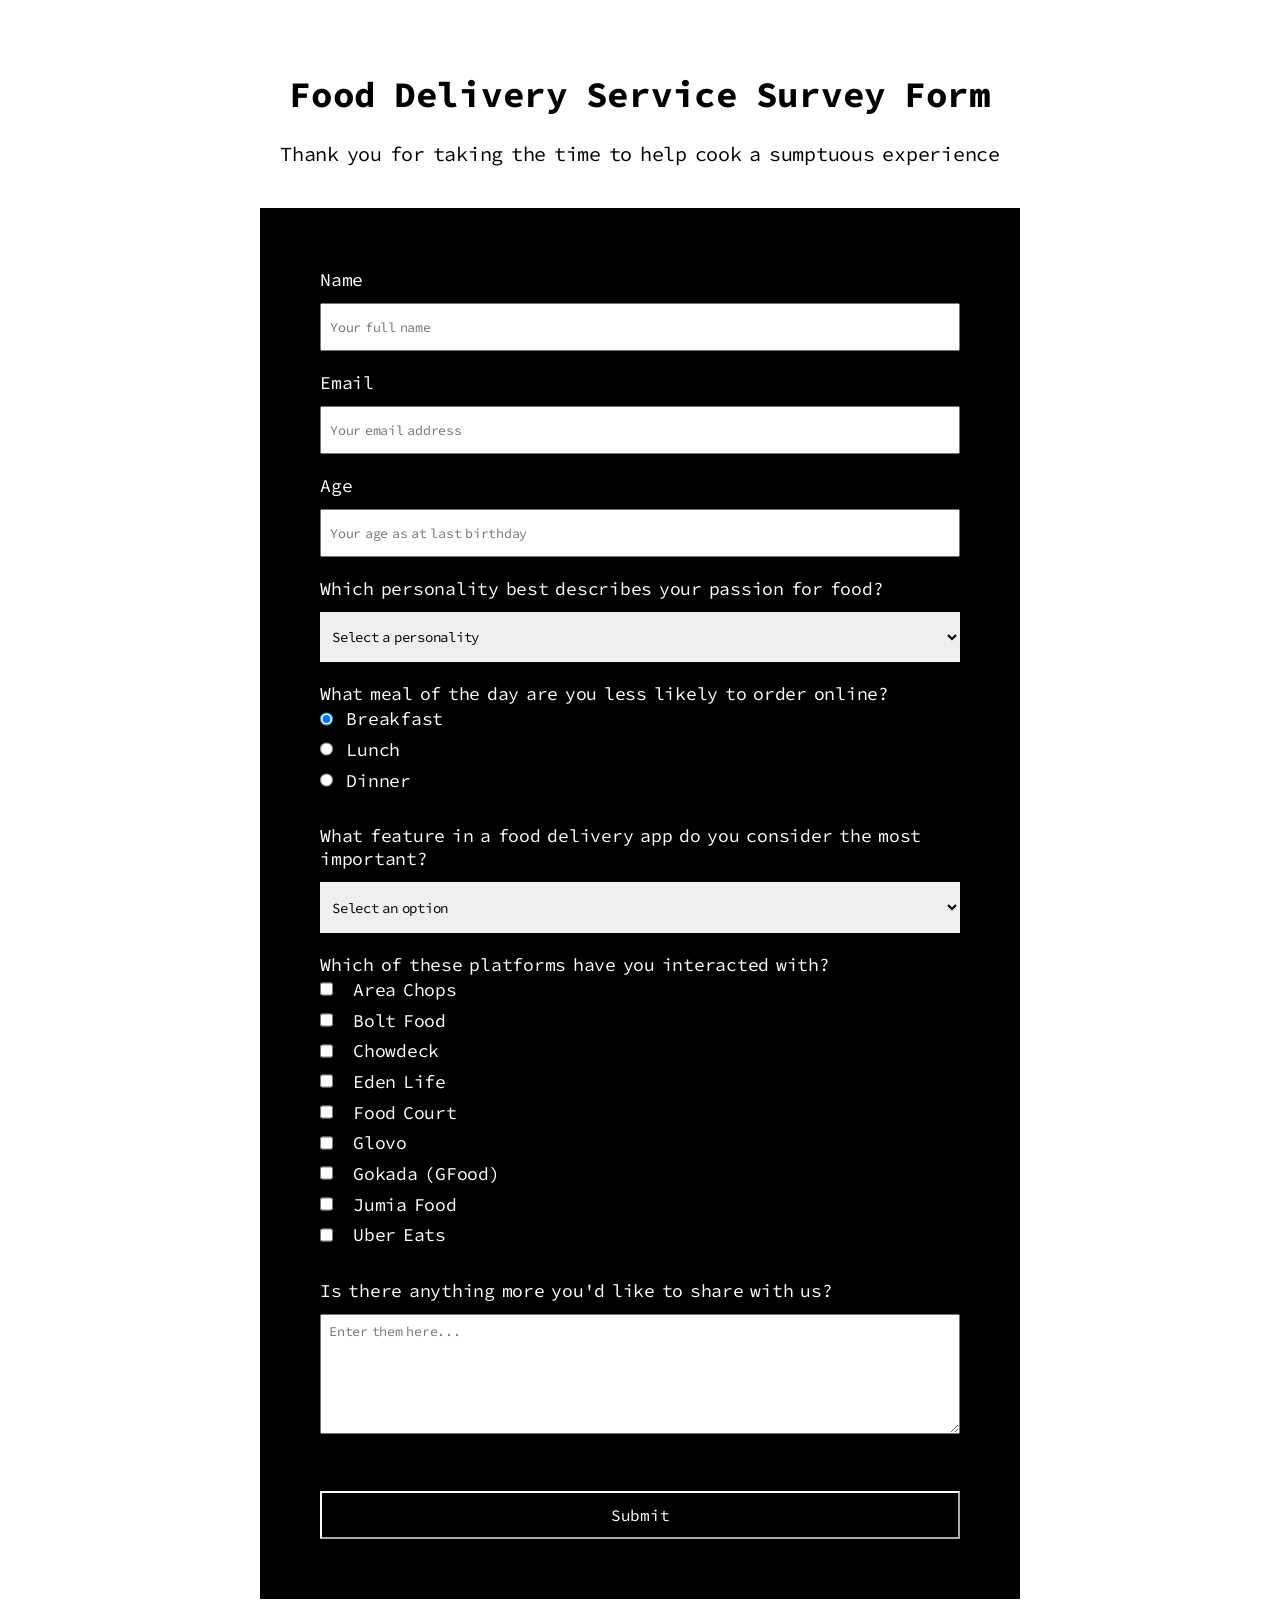
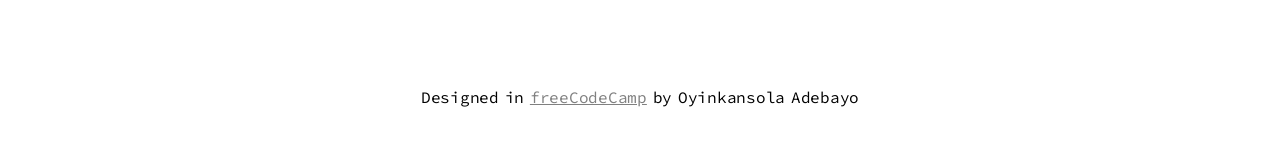
<file: 00-survey_form/index.html>
<!DOCTYPE html>
<html lang="en">

<head>
  <meta charset="utf-8" />
  <title>Survey Form - Food Delivery Service</title>
  <link rel="stylesheet" href="styles.css" />
  <link href="https://fonts.googleapis.com/css2?family=Source+Code+Pro:ital,wght@0,200..900;1,200..900&display=swap" rel="stylesheet">
</head>

<body>
  <h1 id="title">Food Delivery Service Survey Form</h1>
  <p id="description" class="survey-description">Thank you for taking the time to help cook a sumptuous experience</p>
  <form id="survey-form">
    <label id="name-label" for="name">Name <input id="name" type="text" placeholder="Your full name" required /></label>
    <label id="email-label" for="email">Email <input id="email" type="email" placeholder="Your email address" required /></label>
    <label id="number-label" for="number">Age <input id="number" type="number" min="18" max="99" placeholder="Your age as at last birthday" required /></label>
    <label for="personality">Which personality best describes your passion for food?
      <select id="personality">
        <option value="">Select a personality</option>
        <option value="foodie">Foodie (eats, blogs, writes, snaps...)</option>
        <option value="gastronaut">Gastronaut (just wants to eat good food)</option>
        <option value="chef-de-cuisine">Chef de Cuisine (critiques the details)</option>
        <option value="grazer">Grazer (munches on-the-go)</option>
        <option value="fit-fam">Dr Fit-Fam (takes health seriously)</option>
        <option value="peter-pan">Peter Pan (cares less about where)</option>
        <option value="home-alone">Home Alone (eats only at home)</option>
      </select>
    </label>
    <label>What meal of the day are you less likely to order online?</label>
    <label><input id="breakfast" type="radio" name="meal" value="breakfast" checked />Breakfast</label>
    <label><input id="lunch" type="radio" name="meal" value="lunch" />Lunch</label>
    <label><input id="dinner" type="radio" name="meal" value="dinner" />Dinner</label>
    <label class="app-feature" for="dropdown">What feature in a food delivery app do you consider the most important?
      <select id="dropdown">
        <option value="">Select an option</option>
        <option value="1">Push Notifications</option>
        <option value="2">Search Filters</option>
        <option value="3">Intuitive Menu Display</option>
        <option value="4">Convenient & Secure Payment Options</option>
        <option value="5">Real-time Order Tracking & History</option>
        <option value="6">In-App Live Support</option>
        <option value="7">Promos, Rewards, & Discounts</option>
        <option value="8">Ratings & Reviews</option>
        <option value="9">Other</option>
      </select>
    </label>
    <label>Which of these platforms have you interacted with?</label>
    <label><input type="checkbox" name="delivery-platform" value="area-chops" /> Area Chops</label>
    <label><input type="checkbox" name="delivery-platform" value="bolt-food" /> Bolt Food</label>
    <label><input type="checkbox" name="delivery-platform" value="chowdeck" /> Chowdeck</label>
    <label><input type="checkbox" name="delivery-platform" value="eden-life" /> Eden Life</label>
    <label><input type="checkbox" name="delivery-platform" value="food-court" /> Food Court</label>
    <label><input type="checkbox" name="delivery-platform" value="glovo" /> Glovo</label>
    <label><input type="checkbox" name="delivery-platform" value="gokada" /> Gokada (GFood)</label>
    <label><input type="checkbox" name="delivery-platform" value="jumia-food" /> Jumia Food</label>
    <label><input type="checkbox" name="delivery-platform" value="uber-eats" /> Uber Eats</label>
    <label class="comments">Is there anything more you'd like to share with us?
      <textarea type="textarea" rows="6≠" cols="48" placeholder="Enter them here..."></textarea>
    </label>
    <button id="submit" type="submit" form="survey-form">Submit</button>
  </form>
  <footer>
    <p>Designed in <a href="https://www.freecodecamp.org" target="_blank">freeCodeCamp</a> by Oyinkansola Adebayo</p>
  </footer>
</body>

</html>
</file>
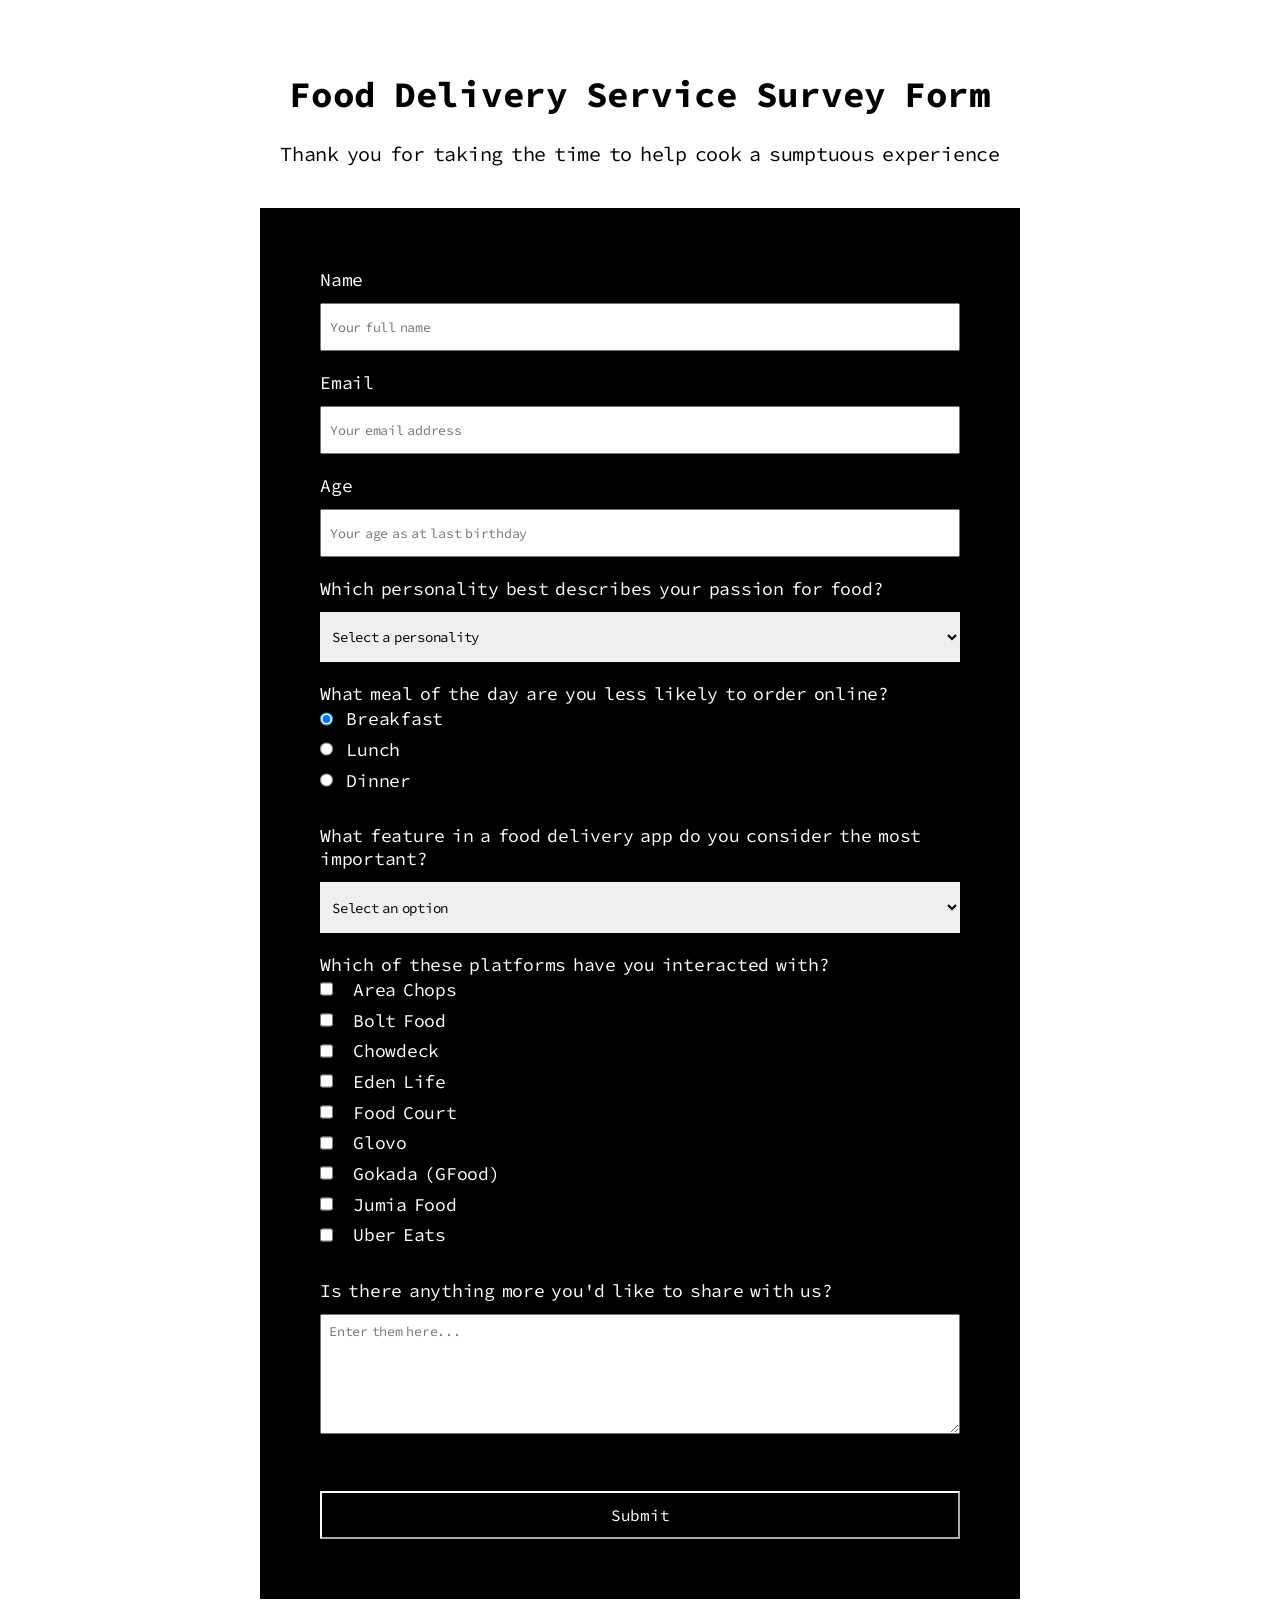
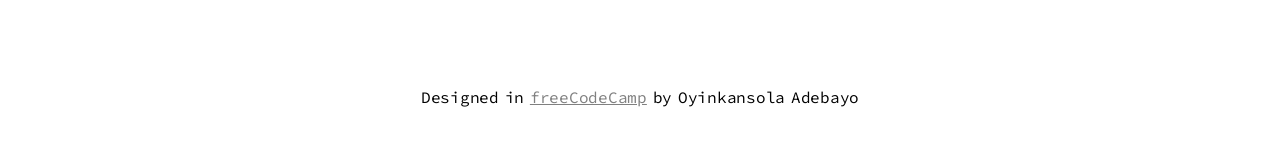
<file: 0x00/survey_form.html>
<!DOCTYPE html>
<html lang="en">

<head>
  <meta charset="utf-8" />
  <title>Survey Form - Food Delivery Service</title>
  <link rel="stylesheet" href="./survey_form.css" />
  <link href="https://fonts.googleapis.com/css2?family=Source+Code+Pro:ital,wght@0,200..900;1,200..900&display=swap" rel="stylesheet">
</head>

<body>
  <h1 id="title">Food Delivery Service Survey Form</h1>
  <p id="description" class="survey-description">Thank you for taking the time to help cook a sumptuous experience</p>
  <form id="survey-form">
    <label id="name-label" for="name">Name <input id="name" type="text" placeholder="Your full name" required /></label>
    <label id="email-label" for="email">Email <input id="email" type="email" placeholder="Your email address" required /></label>
    <label id="number-label" for="number">Age <input id="number" type="number" min="18" max="99" placeholder="Your age as at last birthday" required /></label>
    <label for="personality">Which personality best describes your passion for food?
      <select id="personality">
        <option value="">Select a personality</option>
        <option value="foodie">Foodie (eats, blogs, writes, snaps...)</option>
        <option value="gastronaut">Gastronaut (just wants to eat good food)</option>
        <option value="chef-de-cuisine">Chef de Cuisine (critiques the details)</option>
        <option value="grazer">Grazer (munches on-the-go)</option>
        <option value="fit-fam">Dr Fit-Fam (takes health seriously)</option>
        <option value="peter-pan">Peter Pan (cares less about where)</option>
        <option value="home-alone">Home Alone (eats only at home)</option>
      </select>
    </label>
    <label>What meal of the day are you less likely to order online?</label>
    <label><input id="breakfast" type="radio" name="meal" value="breakfast" checked />Breakfast</label>
    <label><input id="lunch" type="radio" name="meal" value="lunch" />Lunch</label>
    <label><input id="dinner" type="radio" name="meal" value="dinner" />Dinner</label>
    <label class="app-feature" for="dropdown">What feature in a food delivery app do you consider the most important?
      <select id="dropdown">
        <option value="">Select an option</option>
        <option value="1">Push Notifications</option>
        <option value="2">Search Filters</option>
        <option value="3">Intuitive Menu Display</option>
        <option value="4">Convenient & Secure Payment Options</option>
        <option value="5">Real-time Order Tracking & History</option>
        <option value="6">In-App Live Support</option>
        <option value="7">Promos, Rewards, & Discounts</option>
        <option value="8">Ratings & Reviews</option>
        <option value="9">Other</option>
      </select>
    </label>
    <label>Which of these platforms have you interacted with?</label>
    <label><input type="checkbox" name="delivery-platform" value="area-chops" /> Area Chops</label>
    <label><input type="checkbox" name="delivery-platform" value="bolt-food" /> Bolt Food</label>
    <label><input type="checkbox" name="delivery-platform" value="chowdeck" /> Chowdeck</label>
    <label><input type="checkbox" name="delivery-platform" value="eden-life" /> Eden Life</label>
    <label><input type="checkbox" name="delivery-platform" value="food-court" /> Food Court</label>
    <label><input type="checkbox" name="delivery-platform" value="glovo" /> Glovo</label>
    <label><input type="checkbox" name="delivery-platform" value="gokada" /> Gokada (GFood)</label>
    <label><input type="checkbox" name="delivery-platform" value="jumia-food" /> Jumia Food</label>
    <label><input type="checkbox" name="delivery-platform" value="uber-eats" /> Uber Eats</label>
    <label class="comments">Is there anything more you'd like to share with us?
      <textarea type="textarea" rows="6≠" cols="48" placeholder="Enter them here..."></textarea>
    </label>
    <button id="submit" type="submit" form="survey-form">Submit</button>
  </form>
  <footer>
    <p>Designed in <a href="https://www.freecodecamp.org" target="_blank">freeCodeCamp</a> by Oyinkansola Adebayo</p>
  </footer>
</body>

</html>
</file>
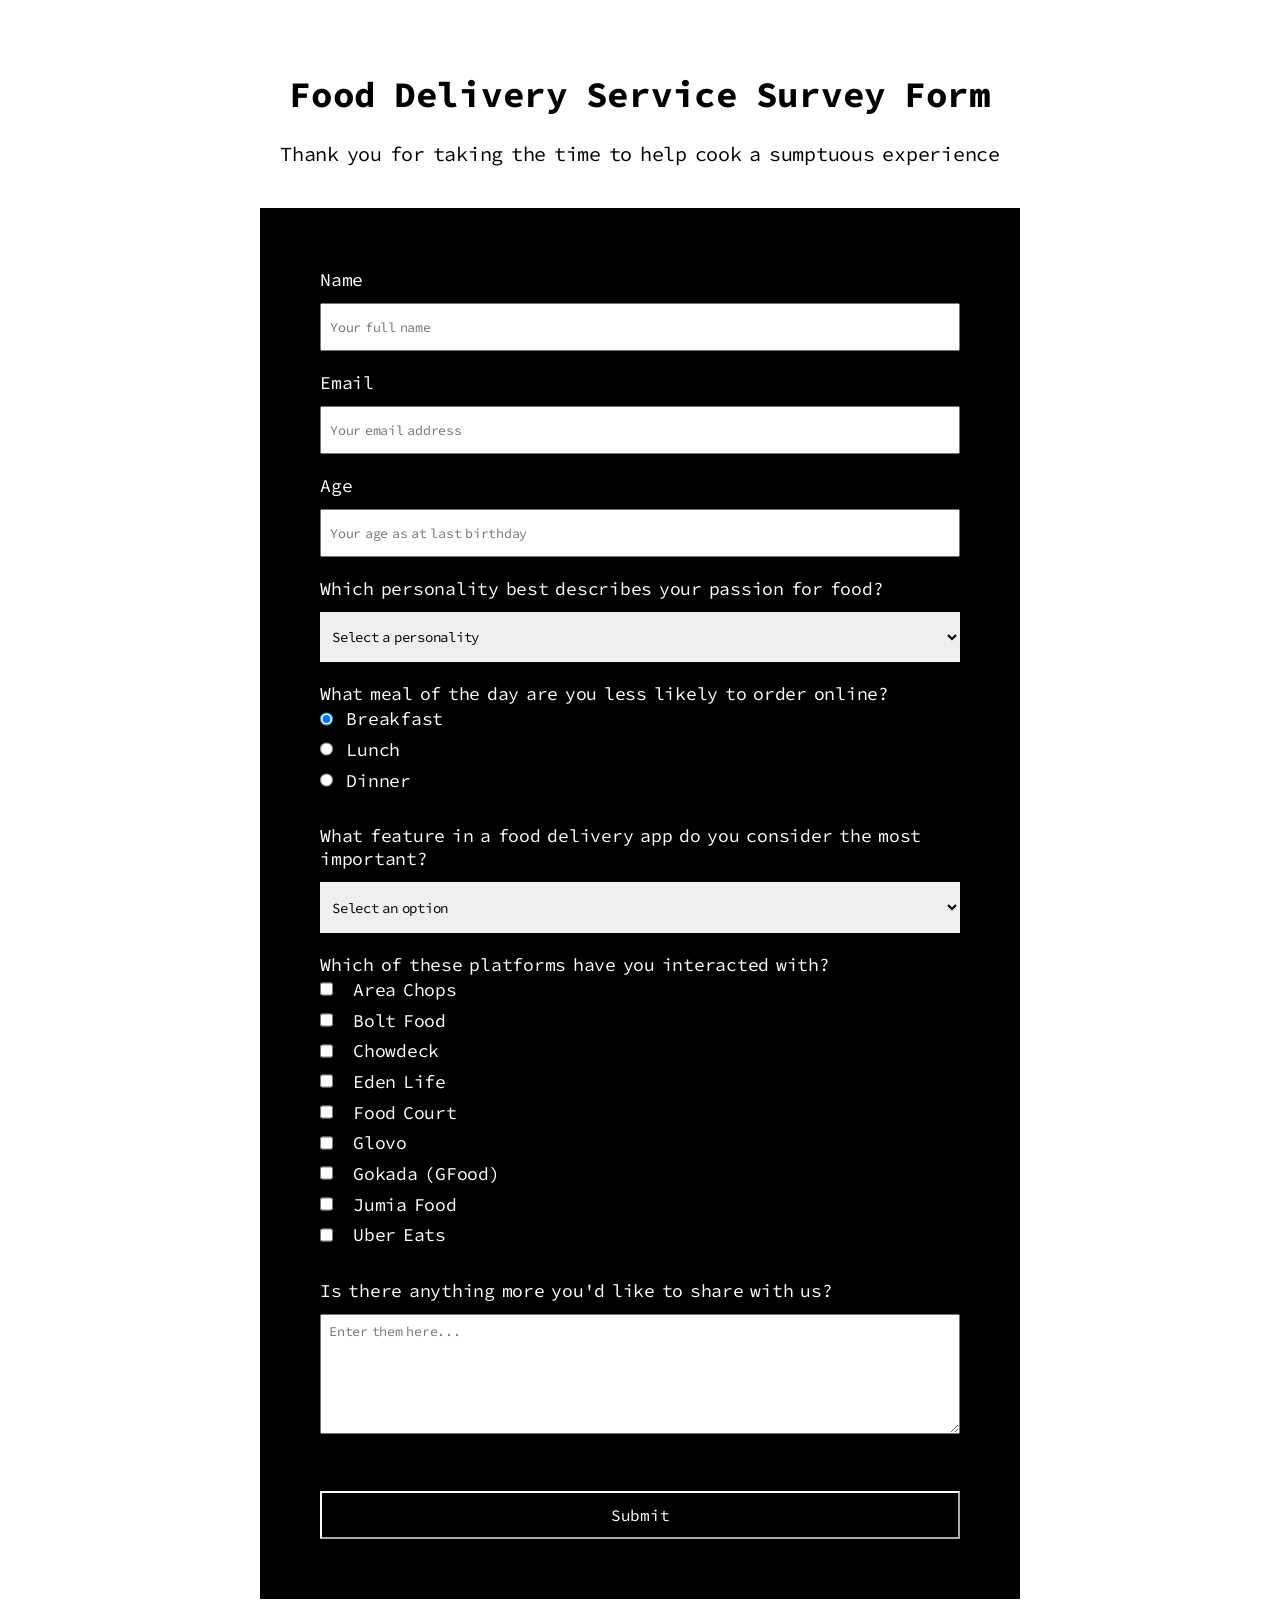
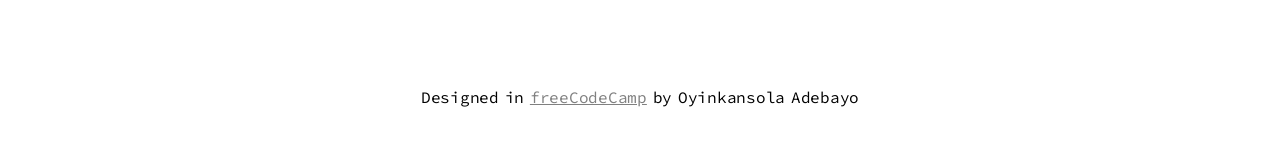
<file: 0x00-responsive_web_design/00-survey_form/food_delivery_survey_form.html>
<!DOCTYPE html>
<html lang="en">

<head>
  <meta charset="utf-8" />
  <title>Survey Form - Food Delivery Service</title>
  <link rel="stylesheet" href="./food_delivery_survey_form.css" />
  <link href="https://fonts.googleapis.com/css2?family=Source+Code+Pro:ital,wght@0,200..900;1,200..900&display=swap" rel="stylesheet">
</head>

<body>
  <h1 id="title">Food Delivery Service Survey Form</h1>
  <p id="description" class="survey-description">Thank you for taking the time to help cook a sumptuous experience</p>

  <form id="survey-form">
    <label id="name-label" for="name">Name <input id="name" type="text" placeholder="Your full name" required /></label>
    <label id="email-label" for="email">Email <input id="email" type="email" placeholder="Your email address" required /></label>
    <label id="number-label" for="number">Age <input id="number" type="number" min="18" max="99" placeholder="Your age as at last birthday" required /></label>
    <label for="personality">Which personality best describes your passion for food?
      <select id="personality">
        <option value="">Select a personality</option>
        <option value="foodie">Foodie (eats, blogs, writes, snaps...)</option>
        <option value="gastronaut">Gastronaut (just wants to eat good food)</option>
        <option value="chef-de-cuisine">Chef de Cuisine (critiques the details)</option>
        <option value="grazer">Grazer (munches on-the-go)</option>
        <option value="fit-fam">Dr Fit-Fam (takes health seriously)</option>
        <option value="peter-pan">Peter Pan (cares less about where)</option>
        <option value="home-alone">Home Alone (eats only at home)</option>
      </select>
    </label>
    <label>What meal of the day are you less likely to order online?</label>
    <label><input id="breakfast" type="radio" name="meal" value="breakfast" checked />Breakfast</label>
    <label><input id="lunch" type="radio" name="meal" value="lunch" />Lunch</label>
    <label><input id="dinner" type="radio" name="meal" value="dinner" />Dinner</label>
    <label class="app-feature" for="dropdown">What feature in a food delivery app do you consider the most important?
      <select id="dropdown">
        <option value="">Select an option</option>
        <option value="1">Push Notifications</option>
        <option value="2">Search Filters</option>
        <option value="3">Intuitive Menu Display</option>
        <option value="4">Convenient & Secure Payment Options</option>
        <option value="5">Real-time Order Tracking & History</option>
        <option value="6">In-App Live Support</option>
        <option value="7">Promos, Rewards, & Discounts</option>
        <option value="8">Ratings & Reviews</option>
        <option value="9">Other</option>
      </select>
    </label>
    <label>Which of these platforms have you interacted with?</label>
    <label><input type="checkbox" name="delivery-platform" value="area-chops" /> Area Chops</label>
    <label><input type="checkbox" name="delivery-platform" value="bolt-food" /> Bolt Food</label>
    <label><input type="checkbox" name="delivery-platform" value="chowdeck" /> Chowdeck</label>
    <label><input type="checkbox" name="delivery-platform" value="eden-life" /> Eden Life</label>
    <label><input type="checkbox" name="delivery-platform" value="food-court" /> Food Court</label>
    <label><input type="checkbox" name="delivery-platform" value="glovo" /> Glovo</label>
    <label><input type="checkbox" name="delivery-platform" value="gokada" /> Gokada (GFood)</label>
    <label><input type="checkbox" name="delivery-platform" value="jumia-food" /> Jumia Food</label>
    <label><input type="checkbox" name="delivery-platform" value="uber-eats" /> Uber Eats</label>
    <label class="comments">Is there anything more you'd like to share with us?
      <textarea type="textarea" rows="6≠" cols="48" placeholder="Enter them here..."></textarea>
    </label>
    <button id="submit" type="submit" form="survey-form">Submit</button>
  </form>

  <footer>
    <p>Designed in <a href="https://www.freecodecamp.org" target="_blank">freeCodeCamp</a> by Oyinkansola Adebayo</p>
  </footer>
</body>

</html>
</file>
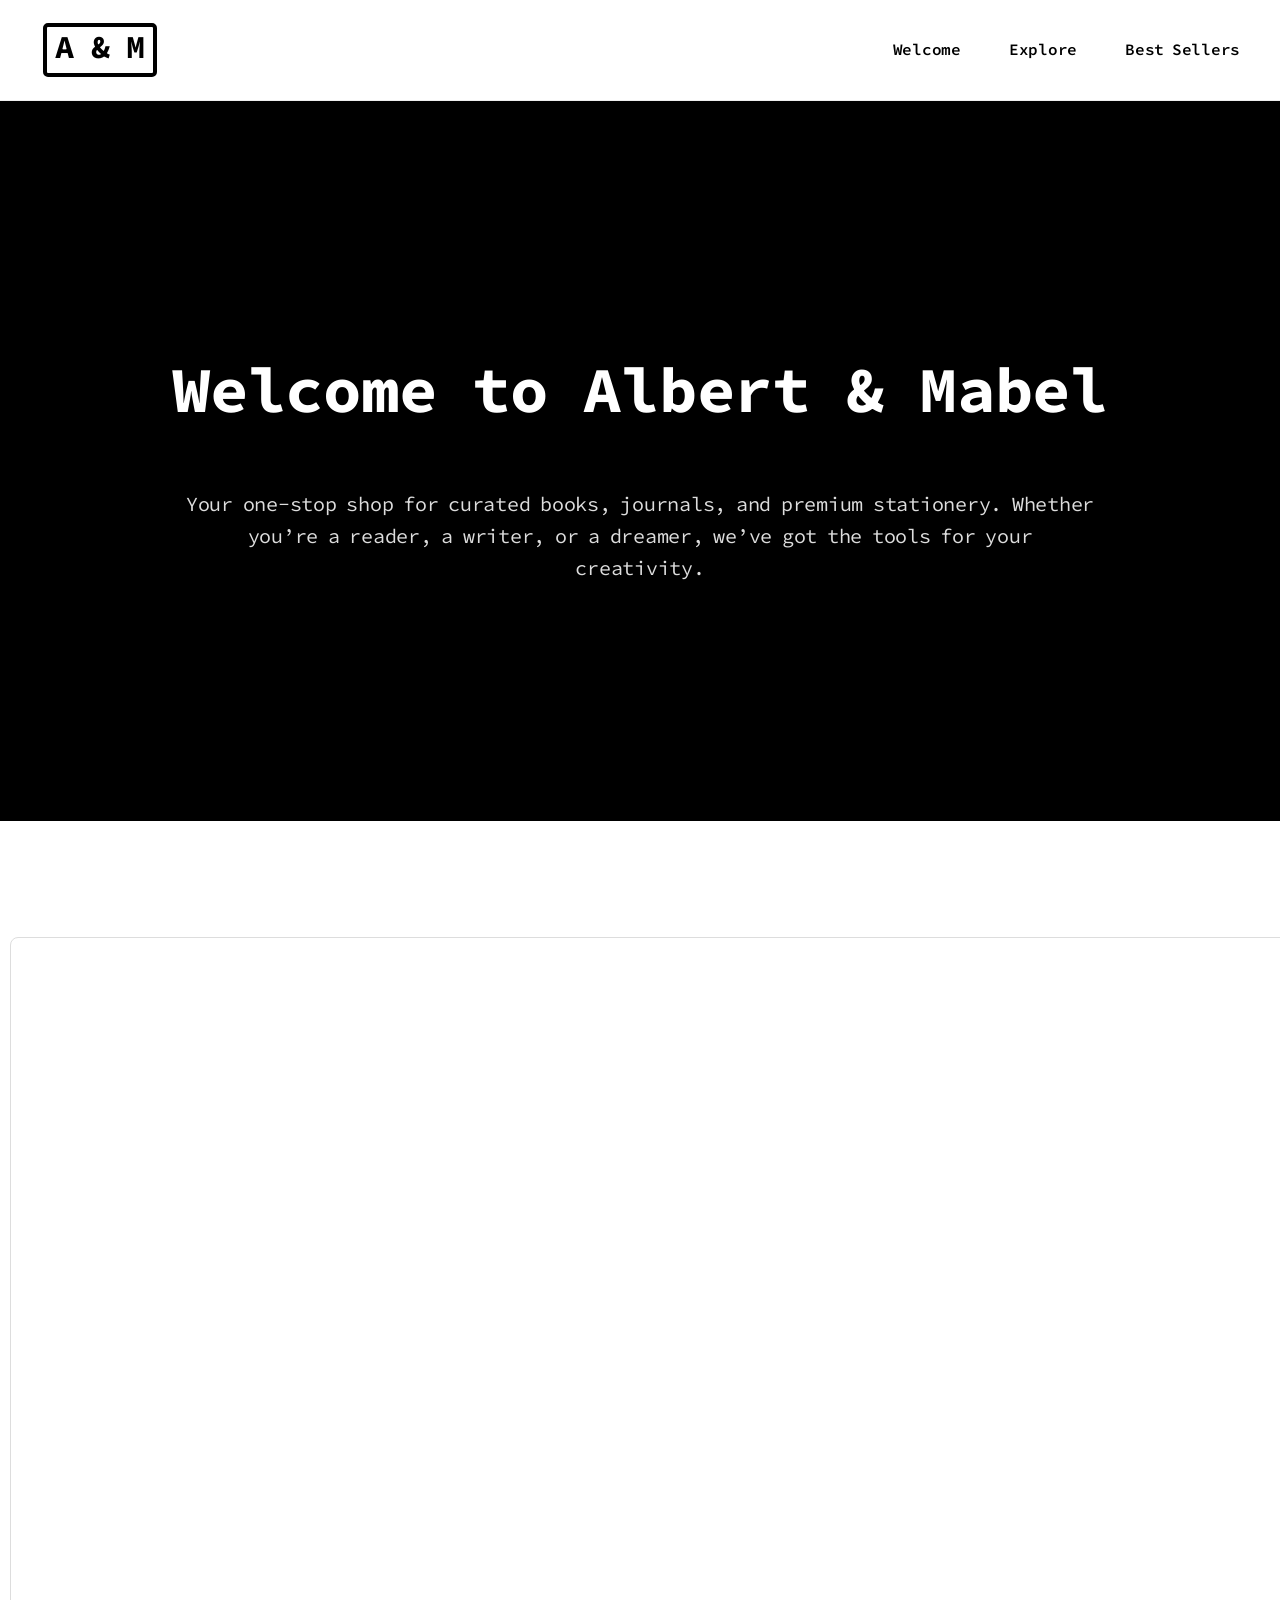
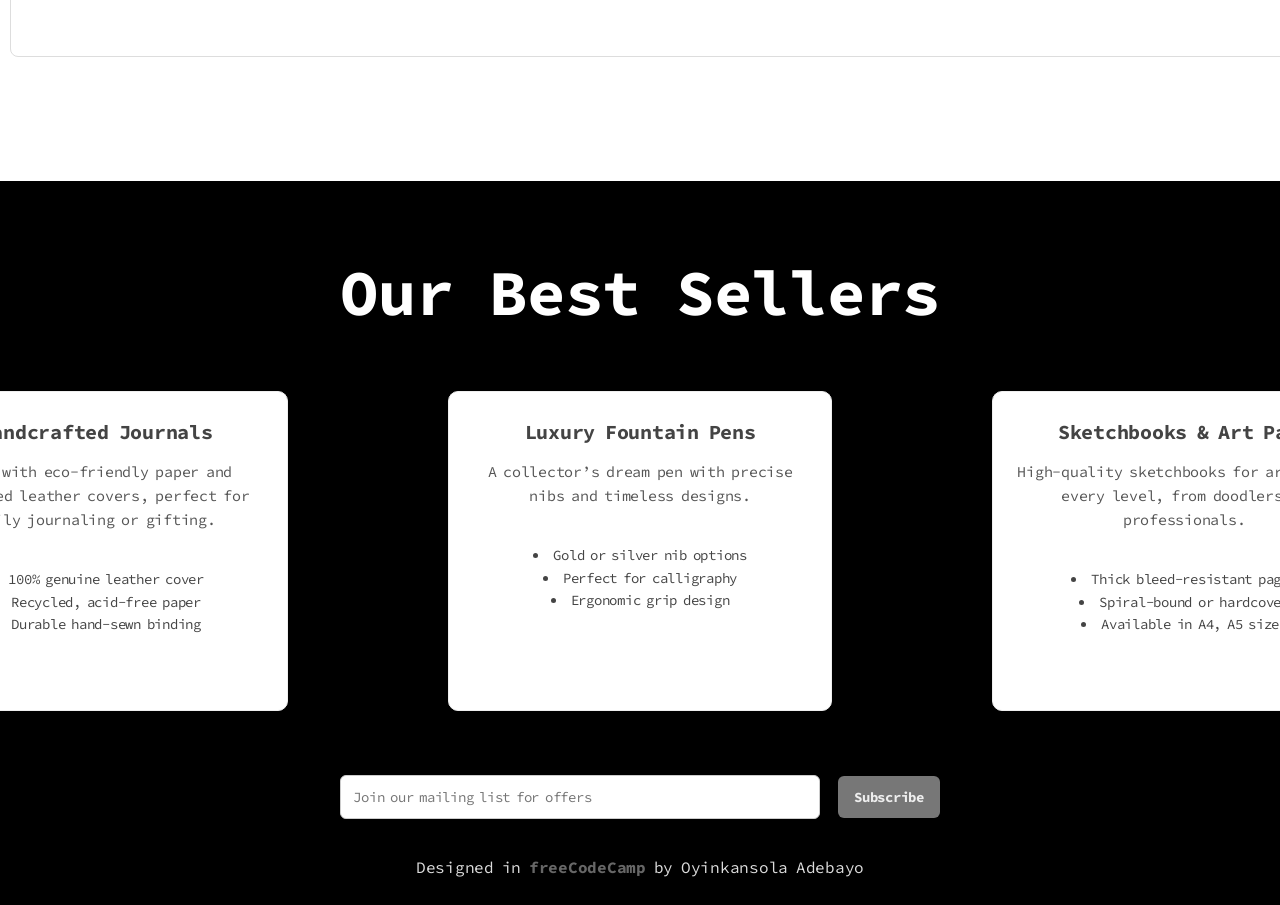
<file: 0x00-responsive_web_design/03-product_landing_page/albert_and_mabel.html>
<!DOCTYPE html>
<html lang="en">

<head>
  <meta charset="utf-8">
  <meta name="viewport" content="width=device-width, initial-scale=1.0">
  <title>Albert &amp; Mabel - #1 Smart Bookstore</title>
  <link rel="stylesheet" href="./albert_and_mabel.css">
  <link href="https://fonts.googleapis.com/css2?family=Source+Code+Pro:ital,wght@0,200..900;1,200..900&display=swap" rel="stylesheet">
</head>

<body>
  <main>
    <header id="header">
      <svg id="header-logo" role="logo" alt="A & M Logo" xmlns="http://www.w3.org/2000/svg" viewBox="0 0 120 60" width="120" height="60">
        <rect x="5" y="5" width="110" height="50" rx="3" ry="3" fill="none" stroke="black" stroke-width="4" />
        <text x="50%" y="50%" text-anchor="middle" alignment-baseline="middle" font-size="32" font-weight="700" fill="#000">
          A &amp; M
        </text>
      </svg>
      <nav id="nav-bar">
        <a class="nav-link" href="#sect_a">Welcome</a>
        <a class="nav-link" href="#sect_b">Explore</a>
        <a class="nav-link" href="#sect_c">Best Sellers</a>
      </nav>
    </header>

    <section id="sect_a">
      <h2>Welcome to Albert &amp; Mabel</h2>
      <p>Your one-stop shop for curated books, journals, and premium stationery.
        Whether you’re a reader, a writer, or a dreamer, we’ve got the tools for your creativity.</p>
    </section>

    <section id="sect_b">
      <div>
        <iframe id="video" width="1280" height="720" src="https://youtube.com/embed/OWa5rzEOumQ" title="Explore A & M" allowfullscreen controls></iframe>
      </div>
    </section>

    <section id="sect_c">
      <h2>Our Best Sellers</h2>
      <div class="offerings">
        <div class="product">
          <h3>Handcrafted Journals</h3>
          <p>Made with eco-friendly paper and stitched leather covers, perfect for daily journaling or gifting.</p>
          <ul>
            <li>100% genuine leather cover</li>
            <li>Recycled, acid-free paper</li>
            <li>Durable hand-sewn binding</li>
          </ul>
        </div>

        <div class="product">
          <h3>Luxury Fountain Pens</h3>
          <p>A collector’s dream pen with precise nibs and timeless designs.</p>
          <ul>
            <li>Gold or silver nib options</li>
            <li>Perfect for calligraphy</li>
            <li>Ergonomic grip design</li>
          </ul>
        </div>

        <div class="product">
          <h3>Sketchbooks &amp; Art Pads</h3>
          <p>High-quality sketchbooks for artists of every level, from doodlers to professionals.</p>
          <ul>
            <li>Thick bleed-resistant pages</li>
            <li>Spiral-bound or hardcover</li>
            <li>Available in A4, A5 sizes</li>
          </ul>
        </div>
      </div>

      <form id="form" method="post" action="https://www.freecodecamp.com/email-submit">
        <input id="email" type="email" name="email" placeholder="Join our mailing list for offers">
        <input id="submit" type="submit" value="Subscribe">
      </form>
    </section>
  </main>

  <footer>
    <p>Designed in <a href="https://www.freecodecamp.org" target="_blank">freeCodeCamp</a> by Oyinkansola Adebayo</p>
  </footer>
</body>

</html>
</file>
<file: 00-survey_form/styles.css>
* {
  font-family: "Source Code Pro", monospace;
  letter-spacing: -0.25px;
  word-spacing: -4px;
}

body {
  width: 100%;
  height: 100vh;
  margin: 0;
  background-color: rgb(255, 255, 255);
  color: rgb(0, 0, 0);
  font-size: 18px;
}

h1,
p {
  text-align: center;
}

h1 {
  margin: 2em auto 1.5em auto;
}

form {
  width: 50vw;
  max-width: 900px;
  min-width: 400px;
  margin: 4em auto 2.5em auto;
  background-color: rgb(0, 0, 0);
  color: rgb(255, 255, 255);
  padding: 60px;
}

label {
  display: block;
  margin: 20 auto;
}

input,
select,
textarea {
  margin: 12px auto 20px auto;
  min-height: 3.6em;
  width: 100%;
  padding: 8px;
  box-sizing: border-box;
}

select {
  font-size: 14px;
  color: rgb(0, 0, 0);
  border: unset;
  height: 3em;
}

input[type="radio"] {
  display: inline;
  width: unset;
  vertical-align: middle;
  margin: -0.8em 1em -0.5em 0;
}

input[type="checkbox"] {
  display: inline;
  width: unset;
  vertical-align: middle;
  margin: -0.8em 1em -0.5em 0;
}

button {
  display: block;
  width: 100%;
  height: 3em;
  color: rgb(255, 255, 255);
  background-color: rgb(0, 0, 0);
  border-color: rgb(255, 255, 255);
  margin-top: 2em;
  font-size: 16px;
}

footer {
  padding: 1.5em;
}

footer > p {
  font-size: 16px;
}

a {
  color: rgb(128, 128, 128);
}

.survey-description {
  margin: -1.5em auto -1.5em auto;
  font-size: 20px;
}

.app-feature,
.comments {
  margin-top: 1.5em;
}
</file>
<file: 0x00/survey_form.css>
* {
  font-family: "Source Code Pro", monospace;
  letter-spacing: -0.25px;
  word-spacing: -4px;
}

body {
  width: 100%;
  height: 100vh;
  margin: 0;
  background-color: rgb(255, 255, 255);
  color: rgb(0, 0, 0);
  font-size: 18px;
}

h1,
p {
  text-align: center;
}

h1 {
  margin: 2em auto 1.5em auto;
}

form {
  width: 50vw;
  max-width: 900px;
  min-width: 400px;
  margin: 4em auto 2.5em auto;
  background-color: rgb(0, 0, 0);
  color: rgb(255, 255, 255);
  padding: 60px;
}

label {
  display: block;
  margin: 20 auto;
}

input,
select,
textarea {
  margin: 12px auto 20px auto;
  min-height: 3.6em;
  width: 100%;
  padding: 8px;
  box-sizing: border-box;
}

select {
  font-size: 14px;
  color: rgb(0, 0, 0);
  border: unset;
  height: 3em;
}

input[type="radio"] {
  display: inline;
  width: unset;
  vertical-align: middle;
  margin: -0.8em 1em -0.5em 0;
}

input[type="checkbox"] {
  display: inline;
  width: unset;
  vertical-align: middle;
  margin: -0.8em 1em -0.5em 0;
}

button {
  display: block;
  width: 100%;
  height: 3em;
  color: rgb(255, 255, 255);
  background-color: rgb(0, 0, 0);
  border-color: rgb(255, 255, 255);
  margin-top: 2em;
  font-size: 16px;
}

footer {
  padding: 1.5em;
}

footer > p {
  font-size: 16px;
}

a {
  color: rgb(128, 128, 128);
}

.survey-description {
  margin: -1.5em auto -1.5em auto;
  font-size: 20px;
}

.app-feature,
.comments {
  margin-top: 1.5em;
}
</file>
<file: 0x00-responsive_web_design/00-survey_form/food_delivery_survey_form.css>
* {
  font-family: "Source Code Pro", monospace;
  letter-spacing: -0.25px;
  word-spacing: -4px;
}

body {
  width: 100%;
  height: 100vh;
  margin: 0;
  background-color: rgb(255, 255, 255);
  color: rgb(0, 0, 0);
  font-size: 18px;
}

h1,
p {
  text-align: center;
}

h1 {
  margin: 2em auto 1.5em auto;
}

form {
  width: 50vw;
  max-width: 900px;
  min-width: 400px;
  margin: 4em auto 2.5em auto;
  background-color: rgb(0, 0, 0);
  color: rgb(255, 255, 255);
  padding: 60px;
}

label {
  display: block;
  margin: 20 auto;
}

input,
select,
textarea {
  margin: 12px auto 20px auto;
  min-height: 3.6em;
  width: 100%;
  padding: 8px;
  box-sizing: border-box;
}

select {
  font-size: 14px;
  color: rgb(0, 0, 0);
  border: unset;
  height: 3em;
}

input[type="radio"] {
  display: inline;
  width: unset;
  vertical-align: middle;
  margin: -0.8em 1em -0.5em 0;
}

input[type="checkbox"] {
  display: inline;
  width: unset;
  vertical-align: middle;
  margin: -0.8em 1em -0.5em 0;
}

button {
  display: block;
  width: 100%;
  height: 3em;
  color: rgb(255, 255, 255);
  background-color: rgb(0, 0, 0);
  border-color: rgb(255, 255, 255);
  margin-top: 2em;
  font-size: 16px;
}

footer {
  padding: 1.5em;
}

footer > p {
  font-size: 16px;
}

a {
  color: rgb(128, 128, 128);
}

.survey-description {
  margin: -1.5em auto -1.5em auto;
  font-size: 20px;
}

.app-feature,
.comments {
  margin-top: 1.5em;
}
</file>
<file: 0x00-responsive_web_design/03-product_landing_page/albert_and_mabel.css>
* {
  margin: 0;
  padding: 0;
  box-sizing: border-box;
  font-family: "Source Code Pro", monospace;
  letter-spacing: -0.25px;
  word-spacing: -2px;
}

body {
  font-family: "Source Code Pro", monospace;
  background: #000;
  color: #ddd;
  line-height: 1.6;
}

#header {
  display: flex;
  justify-content: space-between;
  align-items: center;
  padding: 20px 40px;
  background: #fff;
  border-bottom: 1px solid #eee;
  position: sticky;
  top: 0;
  z-index: 1000;
}

#header-logo {
  height: 60px;
}

#nav-bar {
  display: flex;
  gap: 48px;
}

.nav-link {
  text-decoration: none;
  color: #000;
  font-weight: 600;
  transition: color 0.3s ease;
}

.nav-link:hover {
  color: #888;
}

#sect_a {
  text-align: center;
  padding: 0 24px;
  background-color: #000;
  height: 720px;
  align-content: center;
}

#sect_a h2 {
  font-size: 64px;
  color: #fff;
  margin-bottom: 48px;
}

#sect_a p {
  font-size: 20px;
  max-width: 920px;
  margin: 0 auto;
}

#sect_b {
  padding: 10px;
  text-align: center;
  background: #fff;
  height: 960px;
  align-content: center;
}

#video {
  border-radius: 8px;
  border: 1px solid #ddd;
}

#sect_c {
  padding: 60px 20px;
}

#sect_c h2 {
  font-size: 64px;
  margin-bottom: 48px;
  text-align: center;
  color: #fff;
}

.offerings {
  display: grid;
  grid-auto-rows: 20em;
  grid-template-columns: 24em 24em 24em;
  grid-gap: 10em;
  padding: 0 80px;
  justify-content: center;
}

.product {
  background: #fff;
  padding: 24px;
  border-radius: 10px;
  border: 1px solid #eee;
  transition: transform 0.3s ease, box-shadow 0.3s ease;
  text-align: center;
}

.product:hover {
  transform: translateY(-5px);
  box-shadow: 0 6px 15px rgba(0, 0, 0, 0.08);
}

.product h3 {
  font-size: 20px;
  color: #444;
}

.product p {
  font-size: 15px;
  color: #555;
  margin: 12px 0 36px 0;
}

.product ul {
  font-size: 14px;
  color: #444;
  list-style-position: inside;
  display: inline-block;
  text-align: center;
}

#form {
  margin: 64px 0 -24px 0;
  text-align: center;
}

#email {
  padding: 12px;
  width: 480px;
  border: 1px solid #ccc;
  border-radius: 6px;
  margin-right: 10px;
  font-size: 14px;
}

#submit {
  background: #777;
  color: #eee;
  border: none;
  padding: 12px 16px;
  border-radius: 6px;
  cursor: pointer;
  font-weight: bold;
  font-size: 14px;
  transition: background 0.3s ease;
}

#submit:hover {
  background: #444;
}

footer p {
  font-size: 16px;
  text-align: center;
  padding-bottom: 24px;
}

footer a {
  text-decoration: none;
  font-weight: bold;
  color: #666;
}

@media (max-width: 960px) {
  #header {
    flex-direction: column;
    gap: 15px;
  }

  #nav-bar {
    gap: 15px;
  }

  #sect_b {
    height: 360px;
  }

  #video {
    width: 480px;
    height: 270px;
  }

  #email {
    width: 100%;
    margin-bottom: 15px;
  }

  #form {
    display: flex;
    flex-direction: column;
    align-items: center;
  }

  .offerings {
    grid-template-columns: 1fr;
  }
}
</file>
